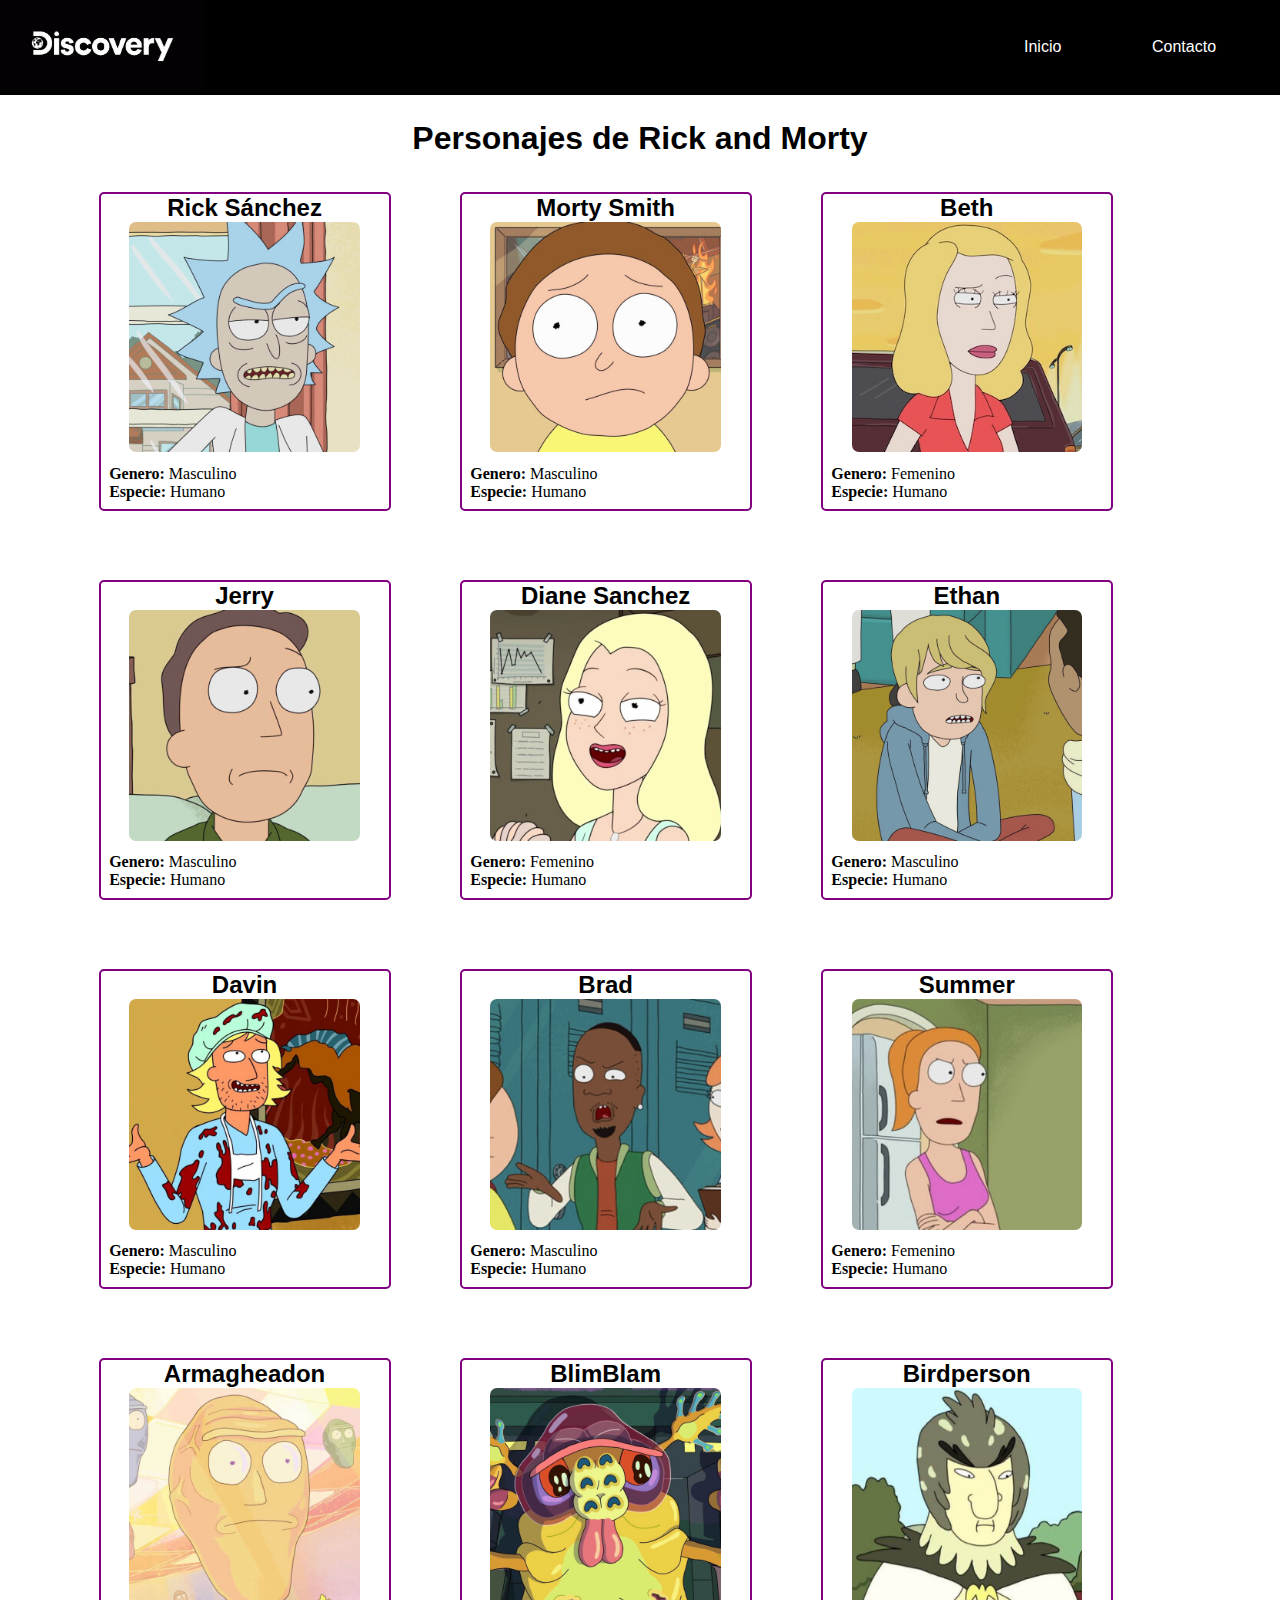
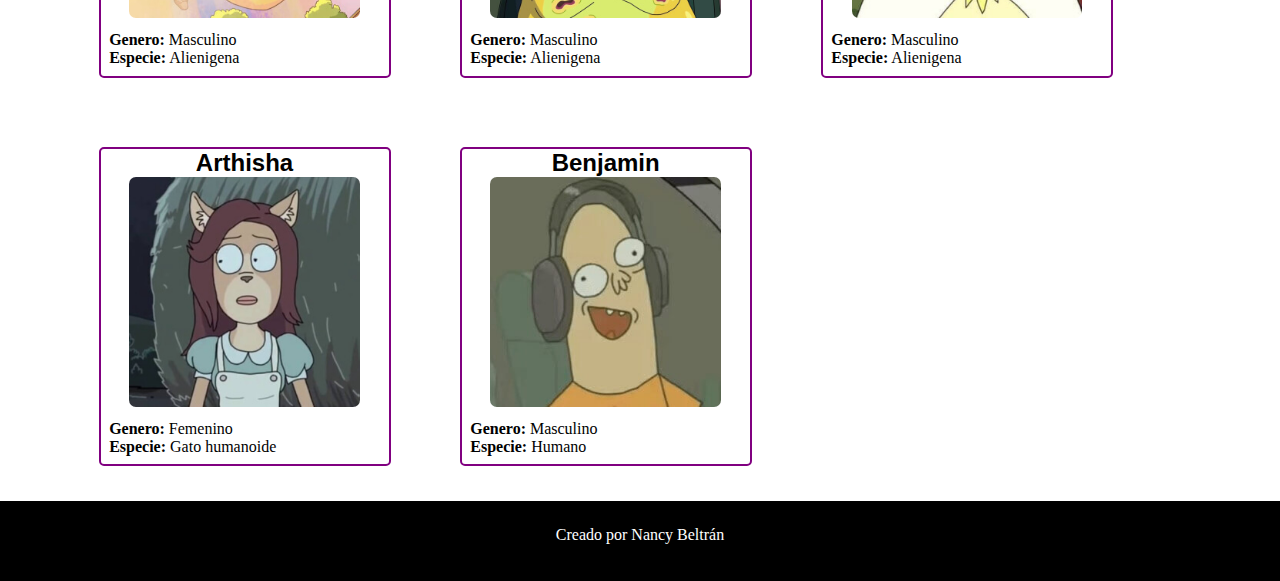
<file: index.html>
<!DOCTYPE html>
<html lang="en">
    <head>
        <meta charset="UTF-8">
        <meta http-equiv="X-UA-Compatible" content="IE=edge">
        <meta name="viewport" content="width=device-width, initial-scale=1.0">
        <title>Document</title>

        <link href="./css/menu.css" rel="stylesheet" type="text/css">
        <link href="./css/estilos.css" rel="stylesheet" type="text/css">
        
    </head>


    <body>
        <nav>
        
            <ul class="menu">
                <li class="logo"> 
                    <a href="#">
                        <img src="./img/logo.png">

                    </a>
                </li>
                <li> <a href="./index.html">Inicio</a></li>
                <li> <a href="./contactenos.html">Contacto</a></li>

            </ul>

        </nav>

        <div class="container">
            <h1> Personajes de Rick and Morty</h1>

            <section class="section-flex">

                <article class="character">
                    <header> <h2> Rick Sánchez </h2></header>
                    <img src="./img/Rick.jpeg">
                    <div class="infocharacter">
                        <p> <b> Genero:</b> Masculino</p>
                        <p> <b> Especie:</b> Humano</p>
                    </div>
                </article>

                <article class="character">
                    <header> <h2> Morty Smith </h2></header>
                    <img src="./img/Morty.jpeg">
                    <div class="infocharacter">
                        <p> <b> Genero:</b> Masculino</p>
                        <p> <b> Especie:</b> Humano</p>
                    </div>
                </article>

                <article class="character">
                    <header> <h2> Beth </h2></header>
                    <img src="./img/Beth.jpeg">
                    <div class="infocharacter">
                        <p> <b> Genero:</b> Femenino</p>
                        <p> <b> Especie:</b> Humano</p>
                    </div>
                </article>

                <article class="character">
                    <header> <h2> Jerry </h2></header>
                    <img src="./img/Jerry.jpeg">
                    <div class="infocharacter">
                        <p> <b> Genero:</b> Masculino</p>
                        <p> <b> Especie:</b> Humano</p>
                    </div>
                </article>

                <article class="character">
                    <header> <h2> Diane Sanchez </h2></header>
                    <img src="./img/DianeSanchez.jpeg">
                    <div class="infocharacter">
                        <p> <b> Genero:</b> Femenino</p>
                        <p> <b> Especie:</b> Humano</p>
                    </div>
                </article>

                <article class="character">
                    <header> <h2> Ethan </h2></header>
                    <img src="./img/Ethan.jpeg">
                    <div class="infocharacter">
                        <p> <b> Genero:</b> Masculino</p>
                        <p> <b> Especie:</b> Humano</p>
                    </div>
                </article>

                <article class="character">
                    <header> <h2> Davin </h2></header>
                    <img src="./img/Davin.jpeg">
                    <div class="infocharacter">
                        <p> <b> Genero:</b> Masculino</p>
                        <p> <b> Especie:</b> Humano</p>
                    </div>
                </article>

                <article class="character">
                    <header> <h2> Brad </h2></header>
                    <img src="./img/Brad.jpeg">
                    <div class="infocharacter">
                        <p> <b> Genero:</b> Masculino</p>
                        <p> <b> Especie:</b> Humano</p>
                    </div>
                </article>

                <article class="character">
                    <header> <h2> Summer </h2></header>
                    <img src="./img/Summer.jpeg">
                    <div class="infocharacter">
                        <p> <b> Genero:</b> Femenino</p>
                        <p> <b> Especie:</b> Humano</p>
                    </div>
                </article>

                <article class="character">
                    <header> <h2> Armagheadon </h2></header>
                    <img src="./img/Armagheadon.jpeg">
                    <div class="infocharacter">
                        <p> <b> Genero:</b> Masculino</p>
                        <p> <b> Especie:</b> Alienigena</p>
                    </div>
                </article>

                <article class="character">
                    <header> <h2> BlimBlam </h2></header>
                    <img src="./img/BlimBlam.jpeg">
                    <div class="infocharacter">
                        <p> <b> Genero:</b> Masculino</p>
                        <p> <b> Especie:</b> Alienigena</p>
                    </div>
                </article>

                <article class="character">
                    <header> <h2> Birdperson </h2></header>
                    <img src="./img/Birdperson.jpeg">
                    <div class="infocharacter">
                        <p> <b> Genero:</b> Masculino</p>
                        <p> <b> Especie:</b> Alienigena</p>
                    </div>
                </article>

                <article class="character">
                    <header> <h2> Arthisha </h2></header>
                    <img src="./img/Arthricia.jpeg">
                    <div class="infocharacter">
                        <p> <b> Genero:</b> Femenino</p>
                        <p> <b> Especie:</b> Gato humanoide</p>
                    </div>
                </article>

                <article class="character">
                    <header> <h2> Benjamin </h2></header>
                    <img src="./img/Benjamin.jpeg">
                    <div class="infocharacter">
                        <p> <b> Genero:</b> Masculino</p>
                        <p> <b> Especie:</b> Humano</p>
                    </div>
                </article>

            </section>
        </div>

        <footer>
            <p> Creado por Nancy Beltrán</p>
        </footer>
        
    </body>
</html>
</file>
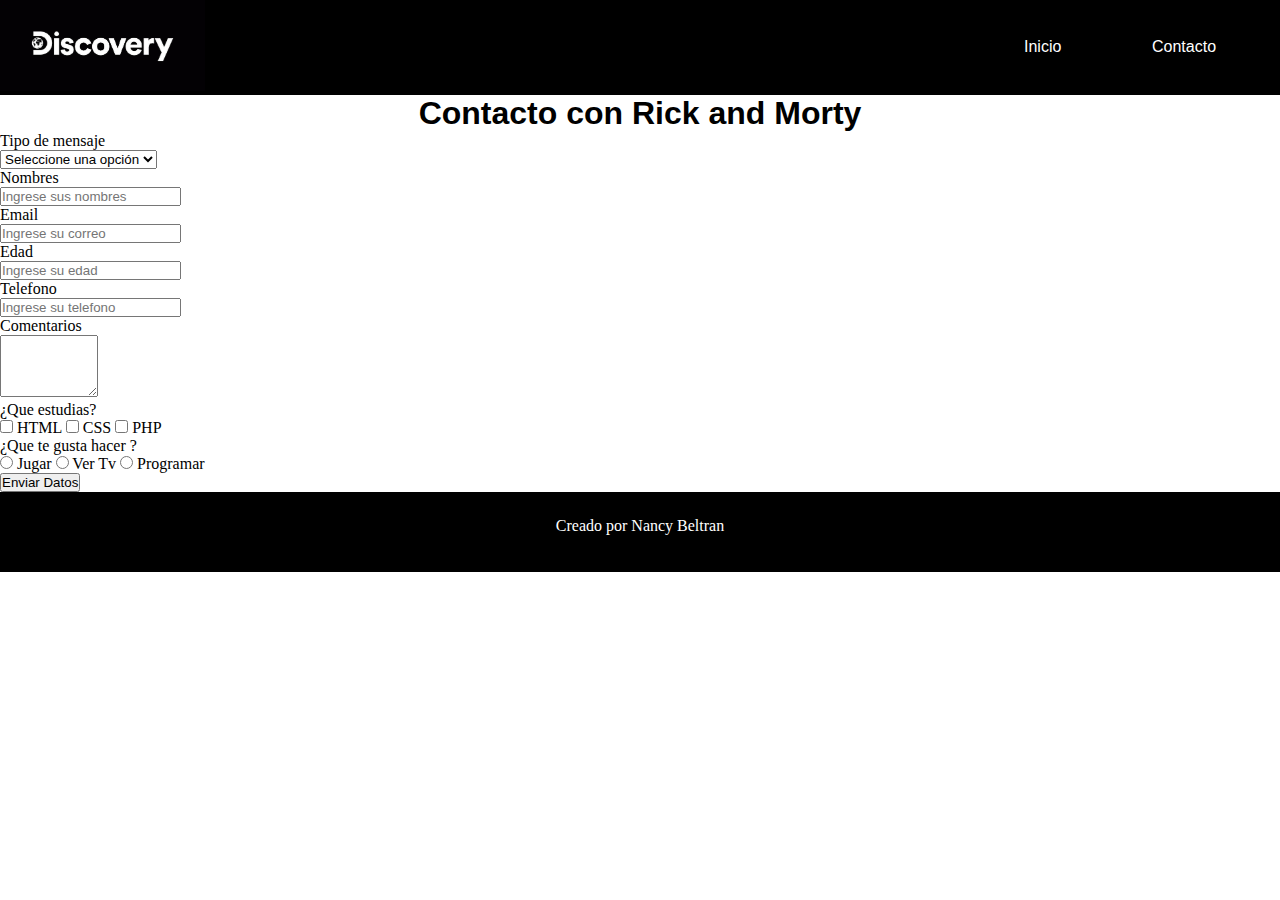
<file: contactenos.html>
<!DOCTYPE html>
<html lang="en">
<head>
    <meta charset="UTF-8">
    <meta http-equiv="X-UA-Compatible" content="IE=edge">
    <meta name="viewport" content="width=device-width, initial-scale=1.0">
    <title>Document</title>
    <link href="./css/menu.css" rel="stylesheet" type="text/css" >
    <link href="./css/estilos.css" rel="stylesheet" type="text/css" >

    <!-- Comentario -->
</head>
<body>

    <nav>
        <ul class="menu">
            <li class="logo">
                <a href="#"> 
                    <img src="./img/logo.png">
                </a>
            </li>
            <li> <a href="./index.html">Inicio</a> </li>
            <li> <a href="./contactenos.html">Contacto</a> </li>
        </ul>
    </nav>


    <div>
        <h1> Contacto con Rick and Morty </h1>

        <div>
            <form>
                <div>
                    <div>
                        <div>
                            <label> Tipo de mensaje </label>
                        </div>
                        <select id="type" name="type" required>
                            <option value=""> Seleccione una opción </option>
                            <option value="cotizacion"> Cotización </option>
                            <option value="saludo"> Saludo </option>
                            <option value="queja"> Queja </option>
                        </select>
                    </div>

                    <div>
                        <div>
                            <label> Nombres </label>
                        </div>
                        <input type="text" id="name" name="name" placeholder="Ingrese sus nombres" required>
                    </div>

                    <div>
                        <div>
                            <label> Email </label>
                        </div>
                        <input type="email" id="email" name="email" placeholder="Ingrese su correo" required>
                    </div>

                    <div>
                        <div>
                            <label> Edad </label>
                        </div>
                        <input type="number" id="edad" name="edad"  placeholder="Ingrese su edad" required>
                    </div>

                    <div>
                        <div>
                            <label> Telefono </label>
                        </div>
                        <input type="text" id="telefono" name="telefono"  placeholder="Ingrese su telefono" required>
                    </div>

                    <div>
                        <div>
                            <label> Comentarios </label>
                        </div>
                        <textarea id="comment" name="comment" cols="10" rows="4" placeholder="Escriba su comentario aqui" required>  </textarea>
                    </div>

                    <div>
                        <div>
                            <label> ¿Que estudias? </label>
                        </div>
                        <input type="checkbox" id="chk1" name="chk1" value="html"> HTML
                        <input type="checkbox" id="chk2" name="chk2" value="css"> CSS
                        <input type="checkbox" id="chk3" name="chk3" value="php"> PHP
                    
                    </div>

                    <div>
                        <div>
                            <label> ¿Que te gusta hacer ? </label>
                        </div>
                        <input type="radio" id="radio1" name="radio" value="jugar"> Jugar
                        <input type="radio" id="radio2" name="radio" value="vertv"> Ver Tv
                        <input type="radio" id="radio3" name="radio" value="programar"> Programar
                    
                    </div>

                    <div>
                        <button type="submit" onclick="validardatos()"> Enviar Datos</button>
                    </div>



                </div>
            </form>
        </div>

    </div>



    <footer>
        <p>Creado por Nancy Beltran </p>
    </footer>  


    <script src="./js/script.js"></script>

</body>
</html>
</file>
<file: css/menu.css>
nav{
    background-color: black;
    color: white;
}


.menu{
    display: flex;
    align-items: center;
}

.menu li {
    width: 10%;
    list-style: none;
}

.menu a {
    color: white;
    font-family: 'Franklin Gothic Medium', 'Arial Narrow', Arial, sans-serif;
    text-decoration: none;

}

.logo {
    flex-grow: 3;
}

.logo img {
    width: 20%;
    height: auto;
}

.menu a:hover{
    background-color: white;
    border: 5px white solid;
    border-radius: 3px;
    color: black;
}
</file>
<file: css/estilos.css>
* {
    margin: 0%;
    padding: 0%;
}

footer {
    background-color: black;
    color: white;
    height:  80px;
    text-align: center;
}

footer p {
    padding-top: 2%;
}

.container {
    margin-left: 5%;
    margin-right: 5%;
    margin-top: 2%;
}

.section-flex {
    display: flex;
    flex-wrap: wrap;
}

h1, h2 {
    text-align: center;
    font-family: 'Trebuchet MS', 'Lucida Sans Unicode', 'Lucida Grande', 'Lucida Sans', Arial, sans-serif;
}

.character {
    width: 25%;
    margin: 3%;
    border:2px solid purple;
    text-align: center;
    border-radius: 5px;

}

.character img {
    width: 80%;
    border-radius: 3%;
}

.infocharacter {
    text-align: justify;
    padding: 3%;
}
</file>
